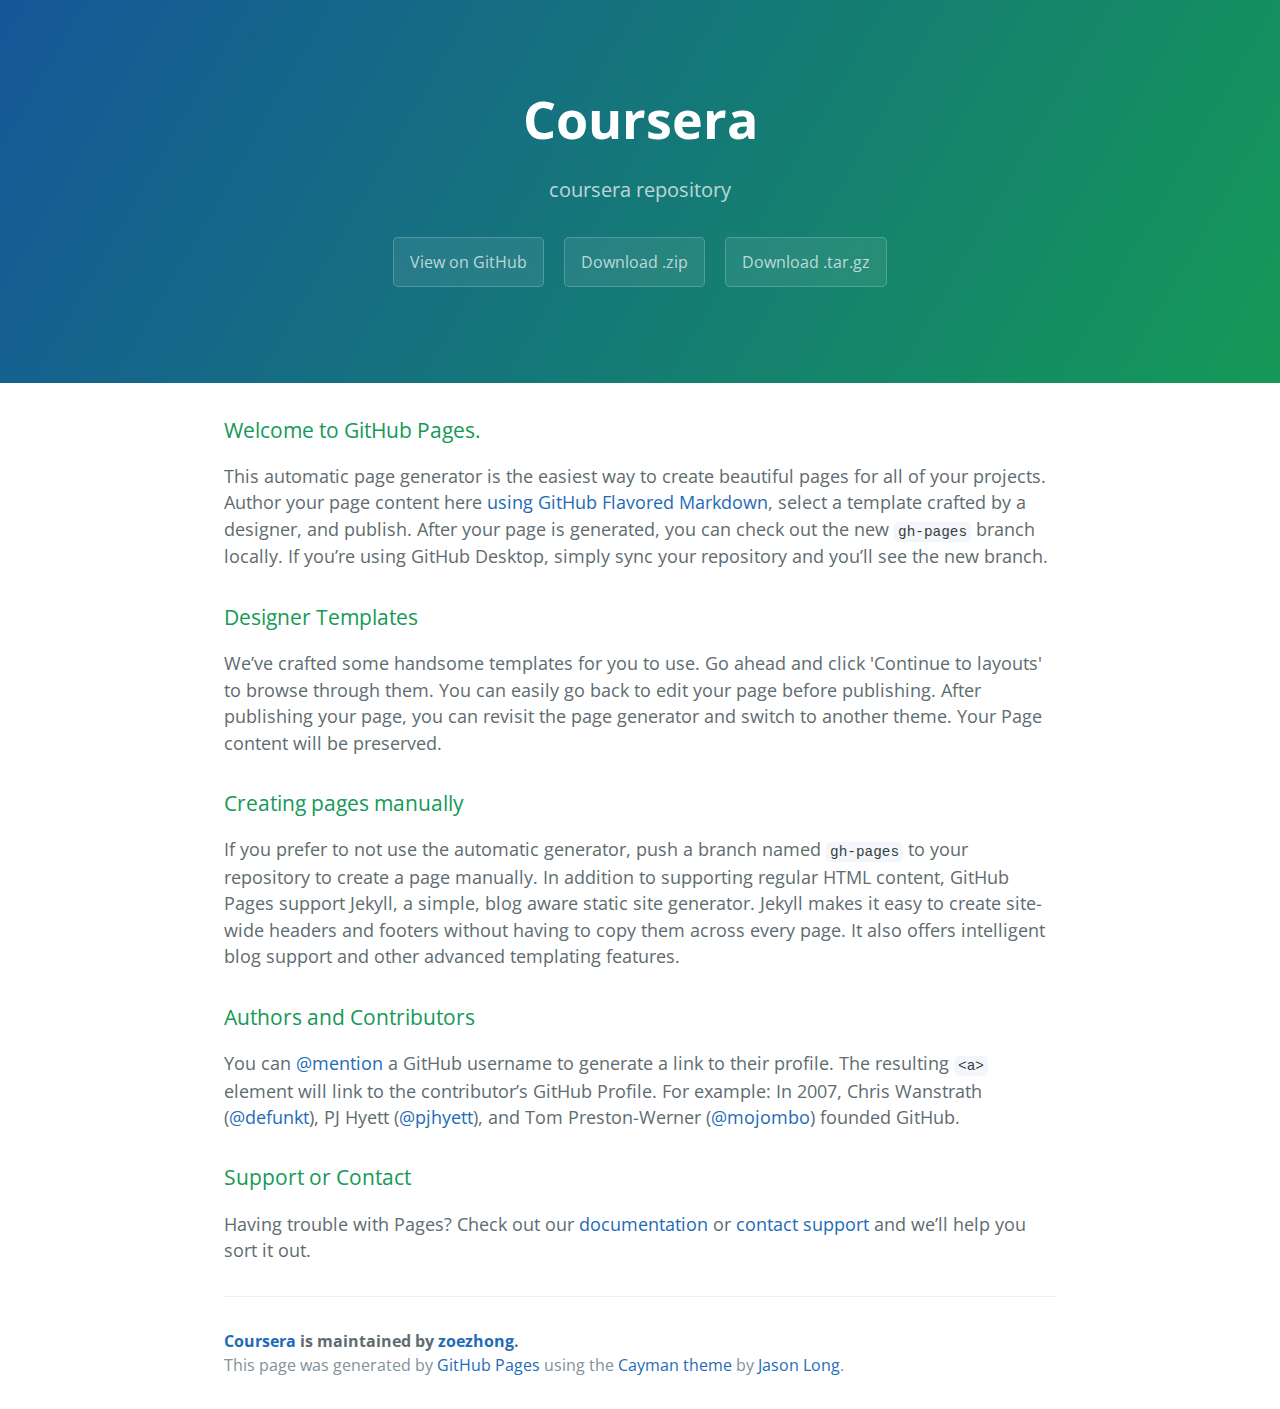
<file: index.html>
<!DOCTYPE html>
<html lang="en-us">
  <head>
    <meta charset="UTF-8">
    <title>Coursera by zoezhong</title>
    <meta name="viewport" content="width=device-width, initial-scale=1">
    <link rel="stylesheet" type="text/css" href="stylesheets/normalize.css" media="screen">
    <link href='https://fonts.googleapis.com/css?family=Open+Sans:400,700' rel='stylesheet' type='text/css'>
    <link rel="stylesheet" type="text/css" href="stylesheets/stylesheet.css" media="screen">
    <link rel="stylesheet" type="text/css" href="stylesheets/github-light.css" media="screen">
  </head>
  <body>
    <section class="page-header">
      <h1 class="project-name">Coursera</h1>
      <h2 class="project-tagline">coursera repository</h2>
      <a href="https://github.com/zoezhong/coursera" class="btn">View on GitHub</a>
      <a href="https://github.com/zoezhong/coursera/zipball/master" class="btn">Download .zip</a>
      <a href="https://github.com/zoezhong/coursera/tarball/master" class="btn">Download .tar.gz</a>
    </section>

    <section class="main-content">
      <h3>
<a id="welcome-to-github-pages" class="anchor" href="#welcome-to-github-pages" aria-hidden="true"><span aria-hidden="true" class="octicon octicon-link"></span></a>Welcome to GitHub Pages.</h3>

<p>This automatic page generator is the easiest way to create beautiful pages for all of your projects. Author your page content here <a href="https://guides.github.com/features/mastering-markdown/">using GitHub Flavored Markdown</a>, select a template crafted by a designer, and publish. After your page is generated, you can check out the new <code>gh-pages</code> branch locally. If you’re using GitHub Desktop, simply sync your repository and you’ll see the new branch.</p>

<h3>
<a id="designer-templates" class="anchor" href="#designer-templates" aria-hidden="true"><span aria-hidden="true" class="octicon octicon-link"></span></a>Designer Templates</h3>

<p>We’ve crafted some handsome templates for you to use. Go ahead and click 'Continue to layouts' to browse through them. You can easily go back to edit your page before publishing. After publishing your page, you can revisit the page generator and switch to another theme. Your Page content will be preserved.</p>

<h3>
<a id="creating-pages-manually" class="anchor" href="#creating-pages-manually" aria-hidden="true"><span aria-hidden="true" class="octicon octicon-link"></span></a>Creating pages manually</h3>

<p>If you prefer to not use the automatic generator, push a branch named <code>gh-pages</code> to your repository to create a page manually. In addition to supporting regular HTML content, GitHub Pages support Jekyll, a simple, blog aware static site generator. Jekyll makes it easy to create site-wide headers and footers without having to copy them across every page. It also offers intelligent blog support and other advanced templating features.</p>

<h3>
<a id="authors-and-contributors" class="anchor" href="#authors-and-contributors" aria-hidden="true"><span aria-hidden="true" class="octicon octicon-link"></span></a>Authors and Contributors</h3>

<p>You can <a href="https://help.github.com/articles/basic-writing-and-formatting-syntax/#mentioning-users-and-teams" class="user-mention">@mention</a> a GitHub username to generate a link to their profile. The resulting <code>&lt;a&gt;</code> element will link to the contributor’s GitHub Profile. For example: In 2007, Chris Wanstrath (<a href="https://github.com/defunkt" class="user-mention">@defunkt</a>), PJ Hyett (<a href="https://github.com/pjhyett" class="user-mention">@pjhyett</a>), and Tom Preston-Werner (<a href="https://github.com/mojombo" class="user-mention">@mojombo</a>) founded GitHub.</p>

<h3>
<a id="support-or-contact" class="anchor" href="#support-or-contact" aria-hidden="true"><span aria-hidden="true" class="octicon octicon-link"></span></a>Support or Contact</h3>

<p>Having trouble with Pages? Check out our <a href="https://help.github.com/pages">documentation</a> or <a href="https://github.com/contact">contact support</a> and we’ll help you sort it out.</p>

      <footer class="site-footer">
        <span class="site-footer-owner"><a href="https://github.com/zoezhong/coursera">Coursera</a> is maintained by <a href="https://github.com/zoezhong">zoezhong</a>.</span>

        <span class="site-footer-credits">This page was generated by <a href="https://pages.github.com">GitHub Pages</a> using the <a href="https://github.com/jasonlong/cayman-theme">Cayman theme</a> by <a href="https://twitter.com/jasonlong">Jason Long</a>.</span>
      </footer>

    </section>

  
  </body>
</html>
</file>
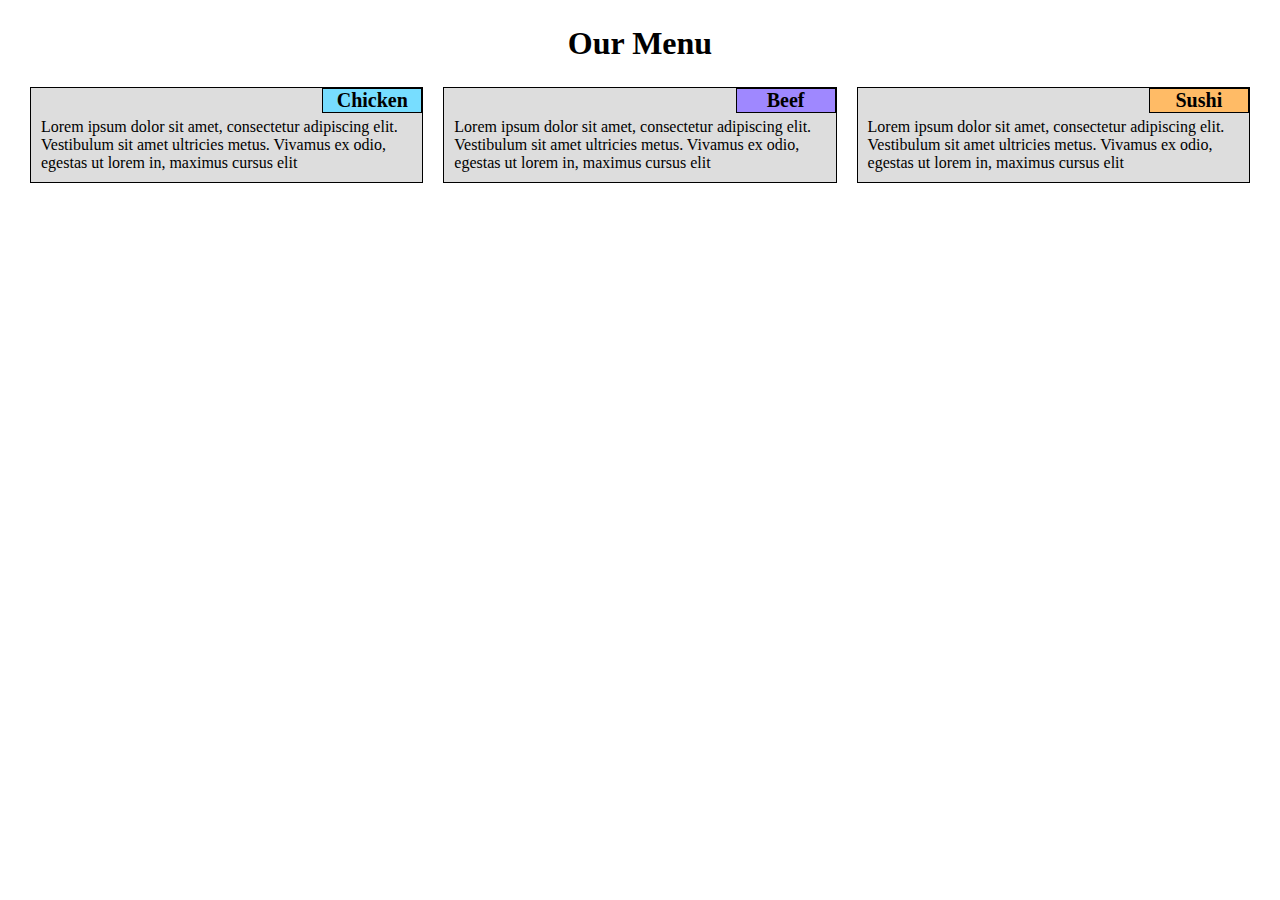
<file: module2-solution/index.html>
<!DOCTYPE html>
<html>
<head>
<meta charset="utf-8">
<meta name="viewport" content="width=device-width, initial-scale=1">
<title>Assignment Solution for Module 2</title>
<link rel="stylesheet" href=".\css\style.css">
<style>
</style>
</head>
<body>
<h1>Our Menu</h1>
<div class="row"> 
<div class="col-lg-4 col-md-6">
<div class="inside"><p id="p1" >Chicken<p><p id="p2">Lorem ipsum dolor sit amet, consectetur adipiscing elit. Vestibulum sit amet ultricies metus. Vivamus ex odio, egestas ut lorem in, maximus cursus elit</p></div>
</div>
<div class="col-lg-4 col-md-6">
 <div class="inside"><p id="p3">Beef</p><p id="p4">Lorem ipsum dolor sit amet, consectetur adipiscing elit. Vestibulum sit amet ultricies metus. Vivamus ex odio, egestas ut lorem in, maximus cursus elit</p></div>
</div>
<div class="col-lg-4 col-md-12">
<div class="inside"><p id="p5">Sushi</p><p id="p6"> Lorem ipsum dolor sit amet, consectetur adipiscing elit. Vestibulum sit amet ultricies metus. Vivamus ex odio, egestas ut lorem in, maximus cursus elit</p></div>
</div>
</div>
</body>
</html>
</file>
<file: stylesheets/stylesheet.css>
* {
  box-sizing: border-box; }

body {
  padding: 0;
  margin: 0;
  font-family: "Open Sans", "Helvetica Neue", Helvetica, Arial, sans-serif;
  font-size: 16px;
  line-height: 1.5;
  color: #606c71; }

a {
  color: #1e6bb8;
  text-decoration: none; }
  a:hover {
    text-decoration: underline; }

.btn {
  display: inline-block;
  margin-bottom: 1rem;
  color: rgba(255, 255, 255, 0.7);
  background-color: rgba(255, 255, 255, 0.08);
  border-color: rgba(255, 255, 255, 0.2);
  border-style: solid;
  border-width: 1px;
  border-radius: 0.3rem;
  transition: color 0.2s, background-color 0.2s, border-color 0.2s; }
  .btn + .btn {
    margin-left: 1rem; }

.btn:hover {
  color: rgba(255, 255, 255, 0.8);
  text-decoration: none;
  background-color: rgba(255, 255, 255, 0.2);
  border-color: rgba(255, 255, 255, 0.3); }

@media screen and (min-width: 64em) {
  .btn {
    padding: 0.75rem 1rem; } }

@media screen and (min-width: 42em) and (max-width: 64em) {
  .btn {
    padding: 0.6rem 0.9rem;
    font-size: 0.9rem; } }

@media screen and (max-width: 42em) {
  .btn {
    display: block;
    width: 100%;
    padding: 0.75rem;
    font-size: 0.9rem; }
    .btn + .btn {
      margin-top: 1rem;
      margin-left: 0; } }

.page-header {
  color: #fff;
  text-align: center;
  background-color: #159957;
  background-image: linear-gradient(120deg, #155799, #159957); }

@media screen and (min-width: 64em) {
  .page-header {
    padding: 5rem 6rem; } }

@media screen and (min-width: 42em) and (max-width: 64em) {
  .page-header {
    padding: 3rem 4rem; } }

@media screen and (max-width: 42em) {
  .page-header {
    padding: 2rem 1rem; } }

.project-name {
  margin-top: 0;
  margin-bottom: 0.1rem; }

@media screen and (min-width: 64em) {
  .project-name {
    font-size: 3.25rem; } }

@media screen and (min-width: 42em) and (max-width: 64em) {
  .project-name {
    font-size: 2.25rem; } }

@media screen and (max-width: 42em) {
  .project-name {
    font-size: 1.75rem; } }

.project-tagline {
  margin-bottom: 2rem;
  font-weight: normal;
  opacity: 0.7; }

@media screen and (min-width: 64em) {
  .project-tagline {
    font-size: 1.25rem; } }

@media screen and (min-width: 42em) and (max-width: 64em) {
  .project-tagline {
    font-size: 1.15rem; } }

@media screen and (max-width: 42em) {
  .project-tagline {
    font-size: 1rem; } }

.main-content :first-child {
  margin-top: 0; }
.main-content img {
  max-width: 100%; }
.main-content h1, .main-content h2, .main-content h3, .main-content h4, .main-content h5, .main-content h6 {
  margin-top: 2rem;
  margin-bottom: 1rem;
  font-weight: normal;
  color: #159957; }
.main-content p {
  margin-bottom: 1em; }
.main-content code {
  padding: 2px 4px;
  font-family: Consolas, "Liberation Mono", Menlo, Courier, monospace;
  font-size: 0.9rem;
  color: #383e41;
  background-color: #f3f6fa;
  border-radius: 0.3rem; }
.main-content pre {
  padding: 0.8rem;
  margin-top: 0;
  margin-bottom: 1rem;
  font: 1rem Consolas, "Liberation Mono", Menlo, Courier, monospace;
  color: #567482;
  word-wrap: normal;
  background-color: #f3f6fa;
  border: solid 1px #dce6f0;
  border-radius: 0.3rem; }
  .main-content pre > code {
    padding: 0;
    margin: 0;
    font-size: 0.9rem;
    color: #567482;
    word-break: normal;
    white-space: pre;
    background: transparent;
    border: 0; }
.main-content .highlight {
  margin-bottom: 1rem; }
  .main-content .highlight pre {
    margin-bottom: 0;
    word-break: normal; }
.main-content .highlight pre, .main-content pre {
  padding: 0.8rem;
  overflow: auto;
  font-size: 0.9rem;
  line-height: 1.45;
  border-radius: 0.3rem; }
.main-content pre code, .main-content pre tt {
  display: inline;
  max-width: initial;
  padding: 0;
  margin: 0;
  overflow: initial;
  line-height: inherit;
  word-wrap: normal;
  background-color: transparent;
  border: 0; }
  .main-content pre code:before, .main-content pre code:after, .main-content pre tt:before, .main-content pre tt:after {
    content: normal; }
.main-content ul, .main-content ol {
  margin-top: 0; }
.main-content blockquote {
  padding: 0 1rem;
  margin-left: 0;
  color: #819198;
  border-left: 0.3rem solid #dce6f0; }
  .main-content blockquote > :first-child {
    margin-top: 0; }
  .main-content blockquote > :last-child {
    margin-bottom: 0; }
.main-content table {
  display: block;
  width: 100%;
  overflow: auto;
  word-break: normal;
  word-break: keep-all; }
  .main-content table th {
    font-weight: bold; }
  .main-content table th, .main-content table td {
    padding: 0.5rem 1rem;
    border: 1px solid #e9ebec; }
.main-content dl {
  padding: 0; }
  .main-content dl dt {
    padding: 0;
    margin-top: 1rem;
    font-size: 1rem;
    font-weight: bold; }
  .main-content dl dd {
    padding: 0;
    margin-bottom: 1rem; }
.main-content hr {
  height: 2px;
  padding: 0;
  margin: 1rem 0;
  background-color: #eff0f1;
  border: 0; }

@media screen and (min-width: 64em) {
  .main-content {
    max-width: 64rem;
    padding: 2rem 6rem;
    margin: 0 auto;
    font-size: 1.1rem; } }

@media screen and (min-width: 42em) and (max-width: 64em) {
  .main-content {
    padding: 2rem 4rem;
    font-size: 1.1rem; } }

@media screen and (max-width: 42em) {
  .main-content {
    padding: 2rem 1rem;
    font-size: 1rem; } }

.site-footer {
  padding-top: 2rem;
  margin-top: 2rem;
  border-top: solid 1px #eff0f1; }

.site-footer-owner {
  display: block;
  font-weight: bold; }

.site-footer-credits {
  color: #819198; }

@media screen and (min-width: 64em) {
  .site-footer {
    font-size: 1rem; } }

@media screen and (min-width: 42em) and (max-width: 64em) {
  .site-footer {
    font-size: 1rem; } }

@media screen and (max-width: 42em) {
  .site-footer {
    font-size: 0.9rem; } }
</file>
<file: stylesheets/github-light.css>
/*
The MIT License (MIT)

Copyright (c) 2016 GitHub, Inc.

Permission is hereby granted, free of charge, to any person obtaining a copy
of this software and associated documentation files (the "Software"), to deal
in the Software without restriction, including without limitation the rights
to use, copy, modify, merge, publish, distribute, sublicense, and/or sell
copies of the Software, and to permit persons to whom the Software is
furnished to do so, subject to the following conditions:

The above copyright notice and this permission notice shall be included in all
copies or substantial portions of the Software.

THE SOFTWARE IS PROVIDED "AS IS", WITHOUT WARRANTY OF ANY KIND, EXPRESS OR
IMPLIED, INCLUDING BUT NOT LIMITED TO THE WARRANTIES OF MERCHANTABILITY,
FITNESS FOR A PARTICULAR PURPOSE AND NONINFRINGEMENT. IN NO EVENT SHALL THE
AUTHORS OR COPYRIGHT HOLDERS BE LIABLE FOR ANY CLAIM, DAMAGES OR OTHER
LIABILITY, WHETHER IN AN ACTION OF CONTRACT, TORT OR OTHERWISE, ARISING FROM,
OUT OF OR IN CONNECTION WITH THE SOFTWARE OR THE USE OR OTHER DEALINGS IN THE
SOFTWARE.

*/

.pl-c /* comment */ {
  color: #969896;
}

.pl-c1 /* constant, variable.other.constant, support, meta.property-name, support.constant, support.variable, meta.module-reference, markup.raw, meta.diff.header */,
.pl-s .pl-v /* string variable */ {
  color: #0086b3;
}

.pl-e /* entity */,
.pl-en /* entity.name */ {
  color: #795da3;
}

.pl-smi /* variable.parameter.function, storage.modifier.package, storage.modifier.import, storage.type.java, variable.other */,
.pl-s .pl-s1 /* string source */ {
  color: #333;
}

.pl-ent /* entity.name.tag */ {
  color: #63a35c;
}

.pl-k /* keyword, storage, storage.type */ {
  color: #a71d5d;
}

.pl-s /* string */,
.pl-pds /* punctuation.definition.string, string.regexp.character-class */,
.pl-s .pl-pse .pl-s1 /* string punctuation.section.embedded source */,
.pl-sr /* string.regexp */,
.pl-sr .pl-cce /* string.regexp constant.character.escape */,
.pl-sr .pl-sre /* string.regexp source.ruby.embedded */,
.pl-sr .pl-sra /* string.regexp string.regexp.arbitrary-repitition */ {
  color: #183691;
}

.pl-v /* variable */ {
  color: #ed6a43;
}

.pl-id /* invalid.deprecated */ {
  color: #b52a1d;
}

.pl-ii /* invalid.illegal */ {
  color: #f8f8f8;
  background-color: #b52a1d;
}

.pl-sr .pl-cce /* string.regexp constant.character.escape */ {
  font-weight: bold;
  color: #63a35c;
}

.pl-ml /* markup.list */ {
  color: #693a17;
}

.pl-mh /* markup.heading */,
.pl-mh .pl-en /* markup.heading entity.name */,
.pl-ms /* meta.separator */ {
  font-weight: bold;
  color: #1d3e81;
}

.pl-mq /* markup.quote */ {
  color: #008080;
}

.pl-mi /* markup.italic */ {
  font-style: italic;
  color: #333;
}

.pl-mb /* markup.bold */ {
  font-weight: bold;
  color: #333;
}

.pl-md /* markup.deleted, meta.diff.header.from-file */ {
  color: #bd2c00;
  background-color: #ffecec;
}

.pl-mi1 /* markup.inserted, meta.diff.header.to-file */ {
  color: #55a532;
  background-color: #eaffea;
}

.pl-mdr /* meta.diff.range */ {
  font-weight: bold;
  color: #795da3;
}

.pl-mo /* meta.output */ {
  color: #1d3e81;
}
</file>
